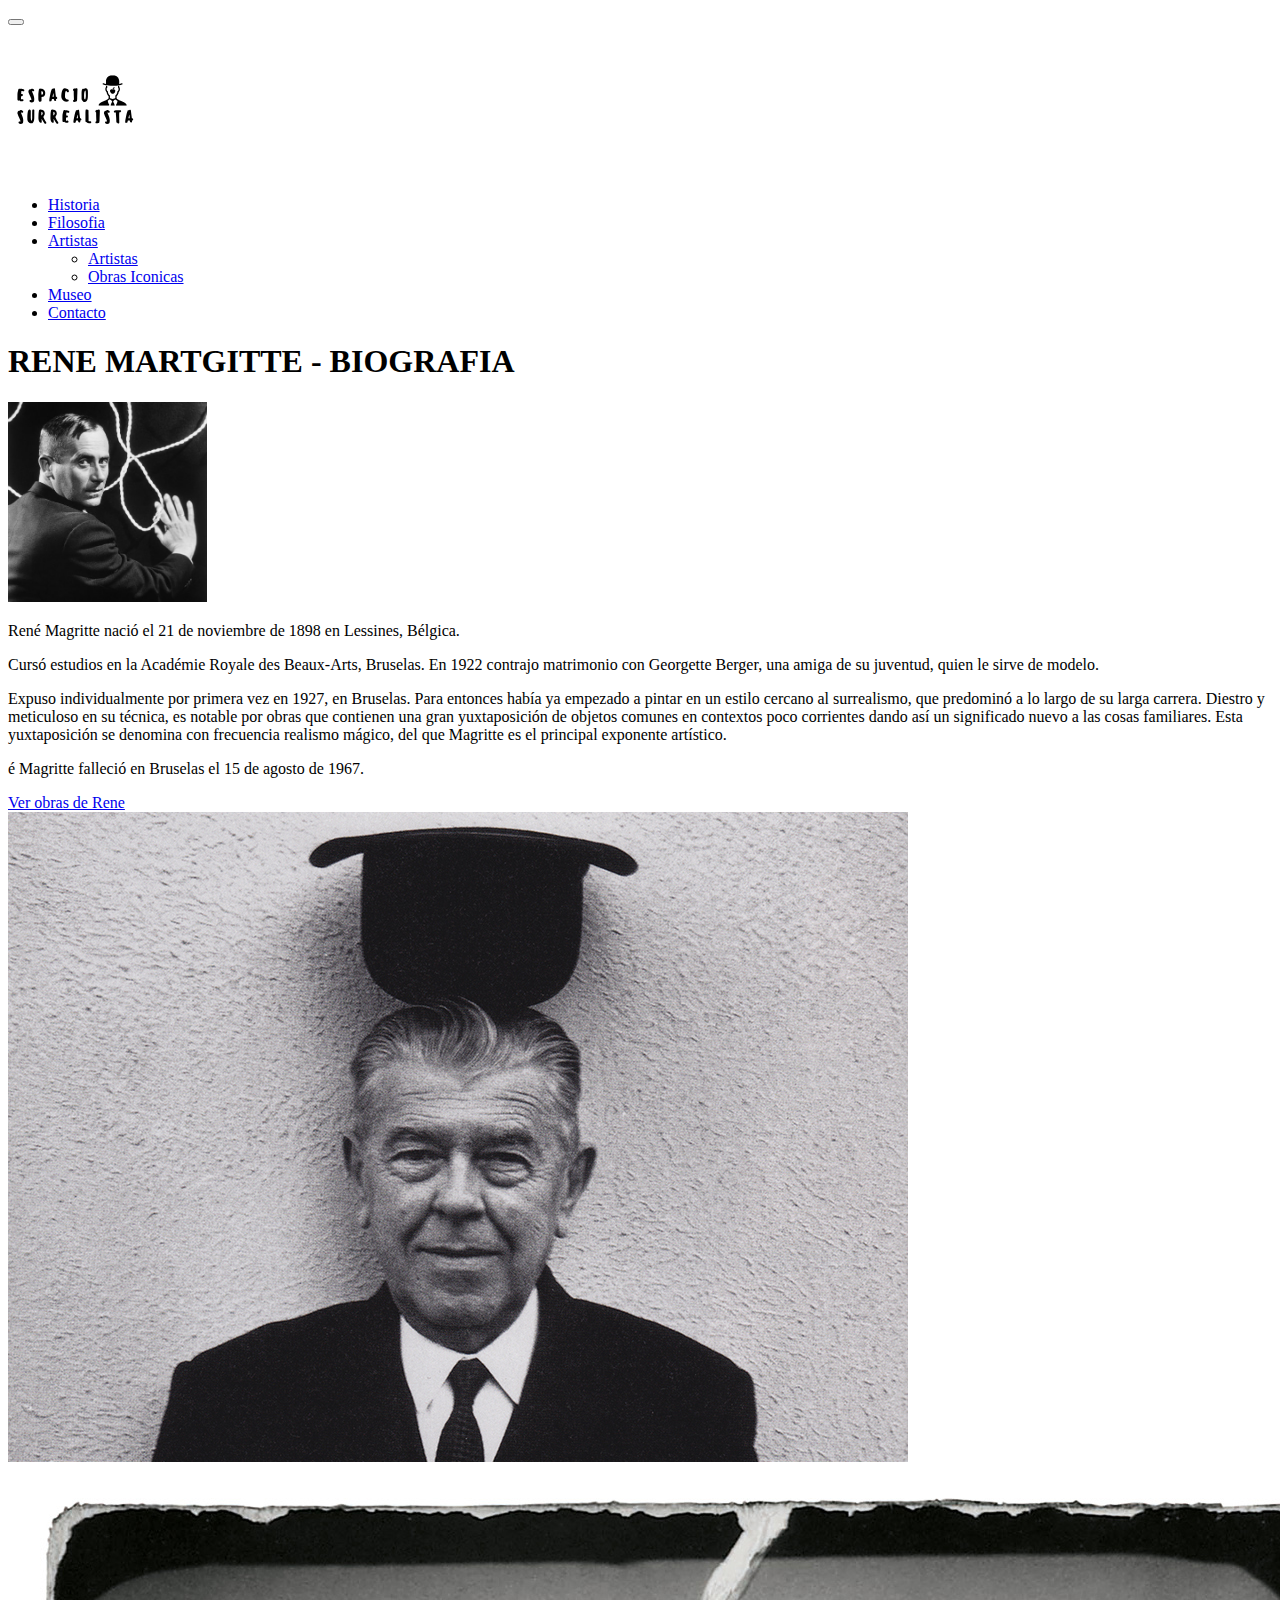
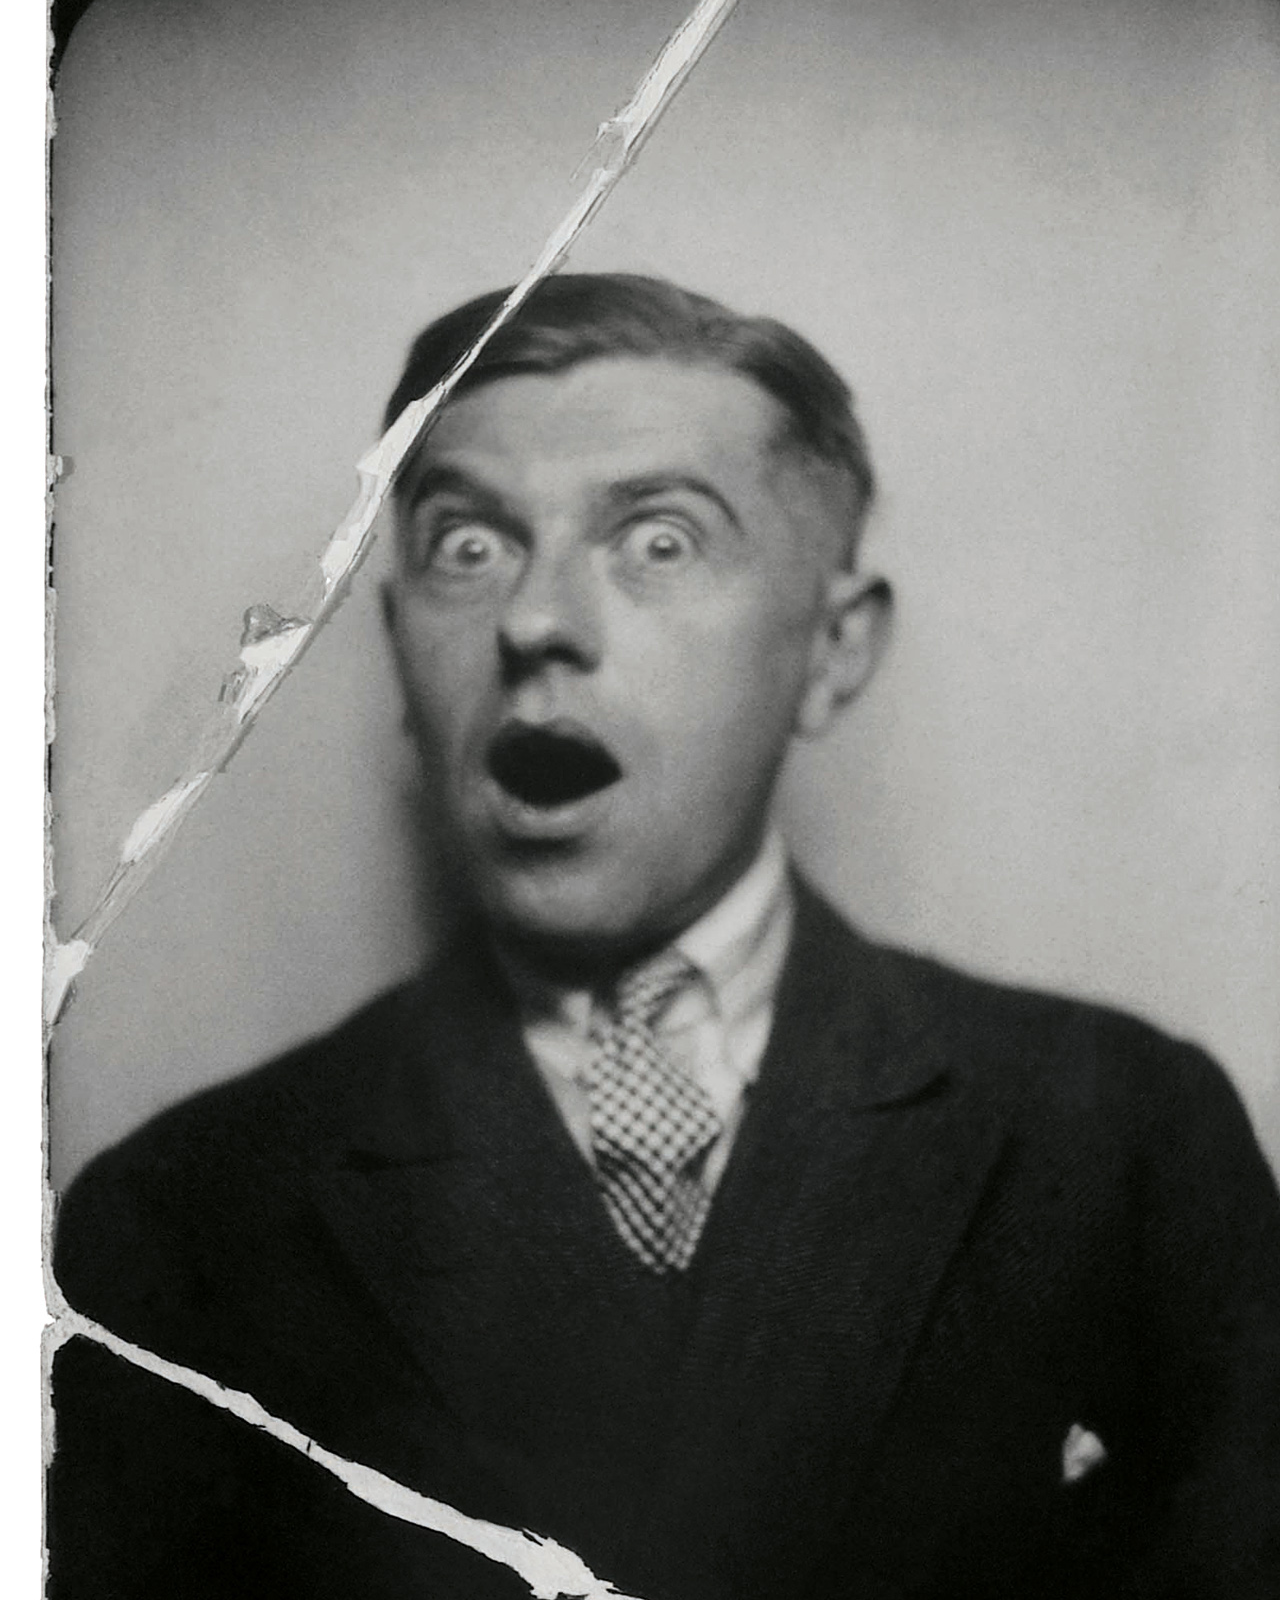
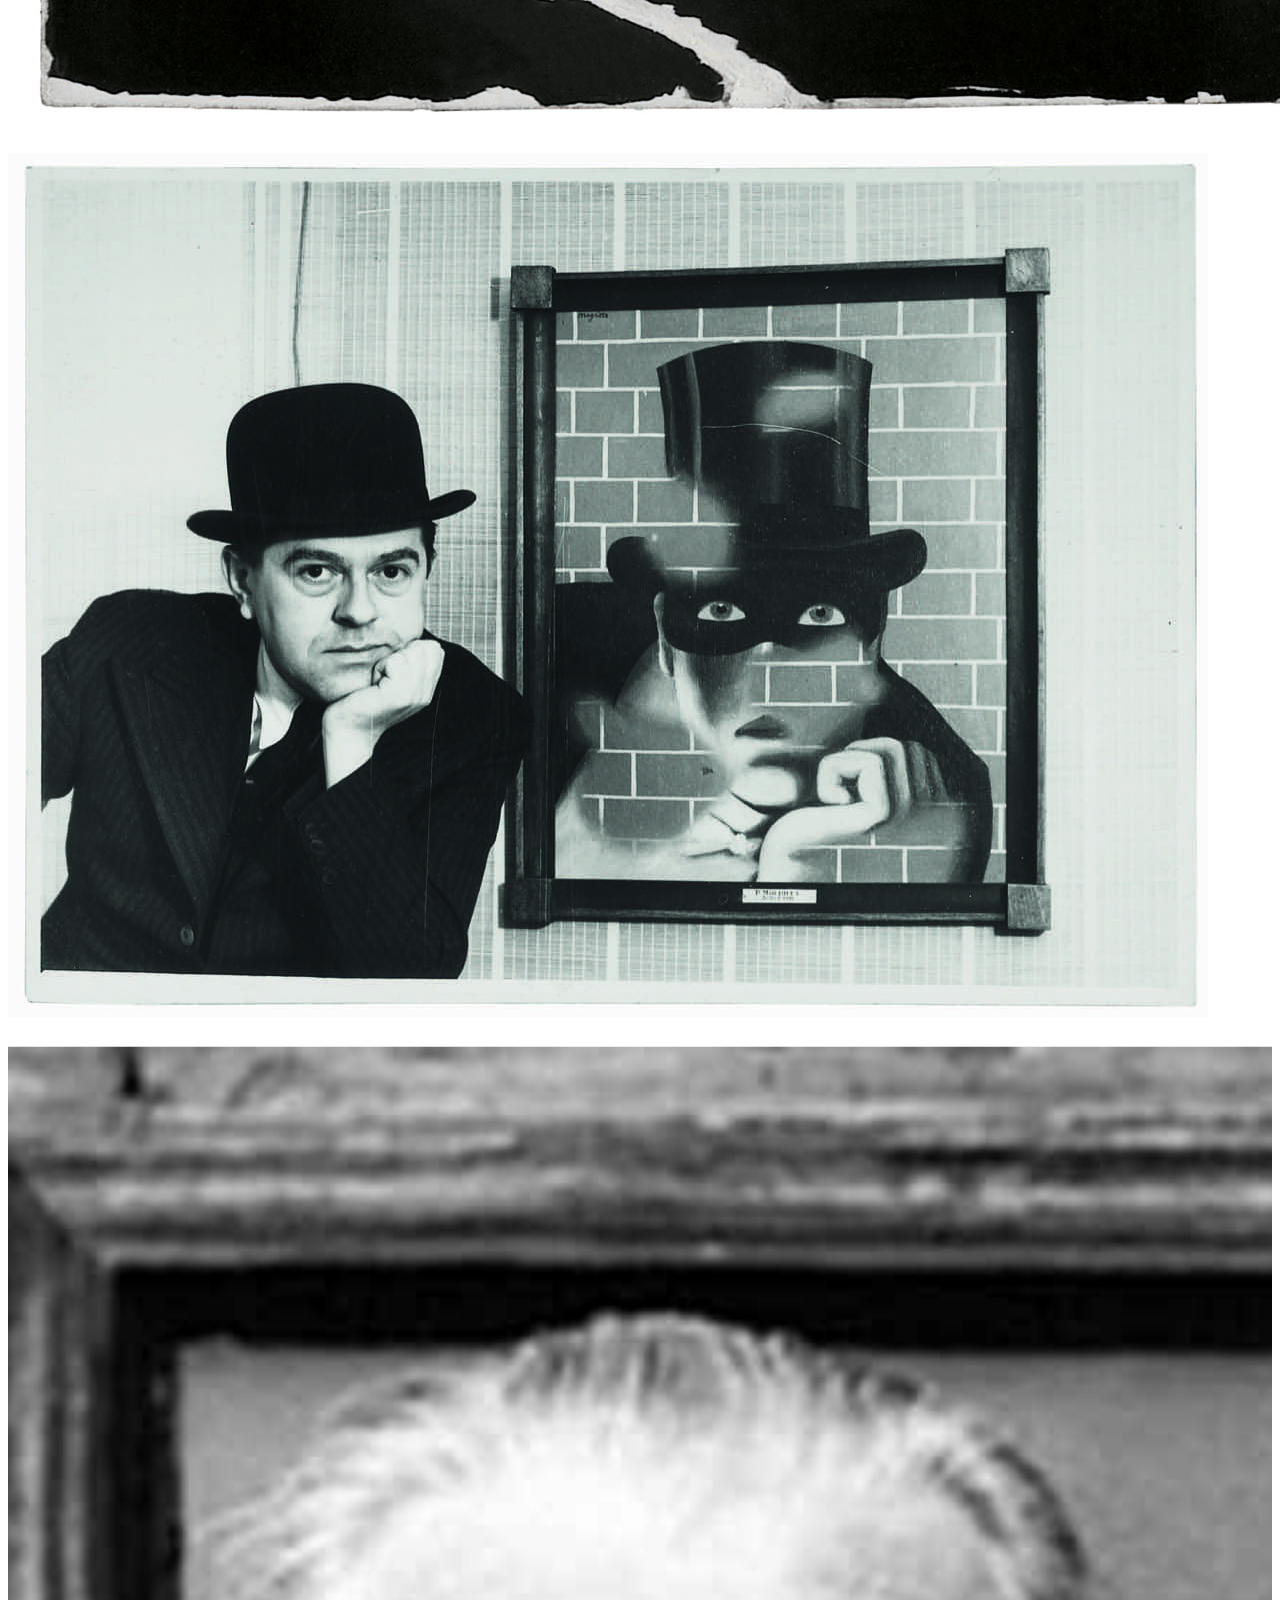
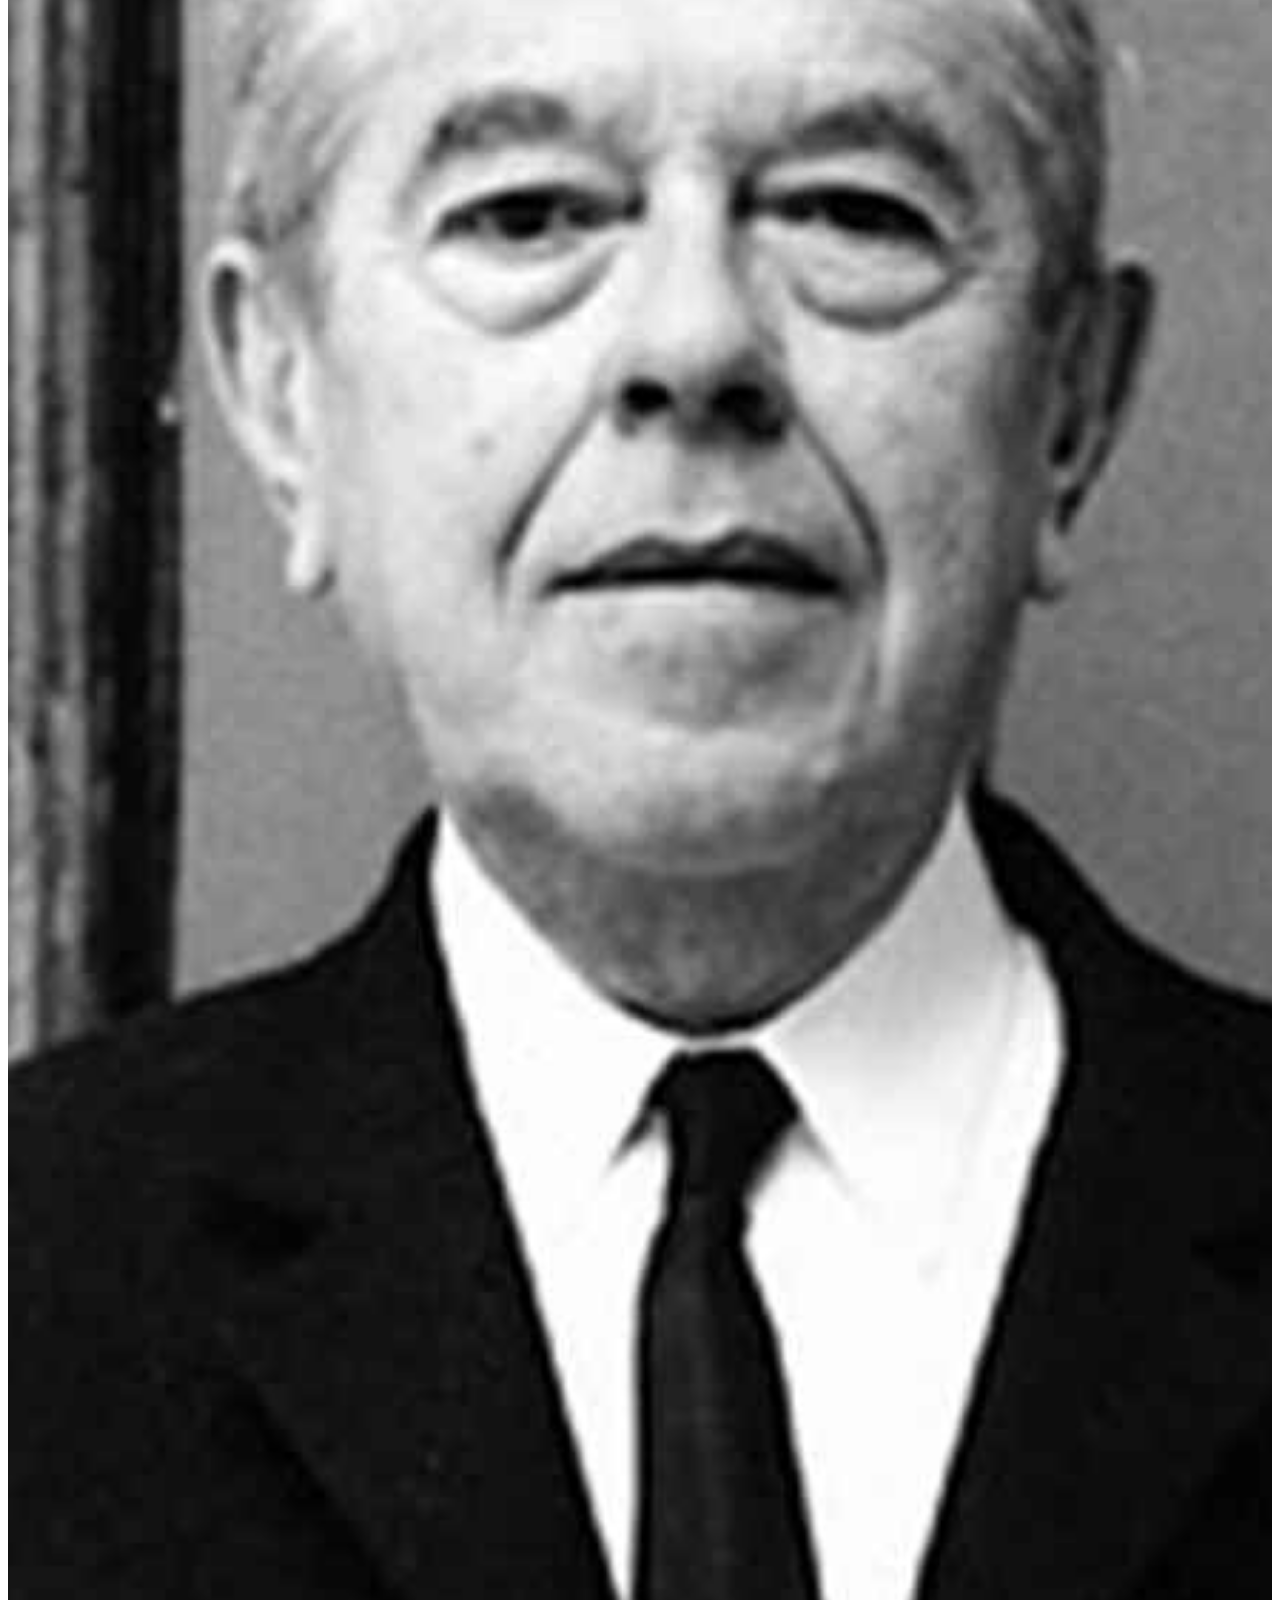
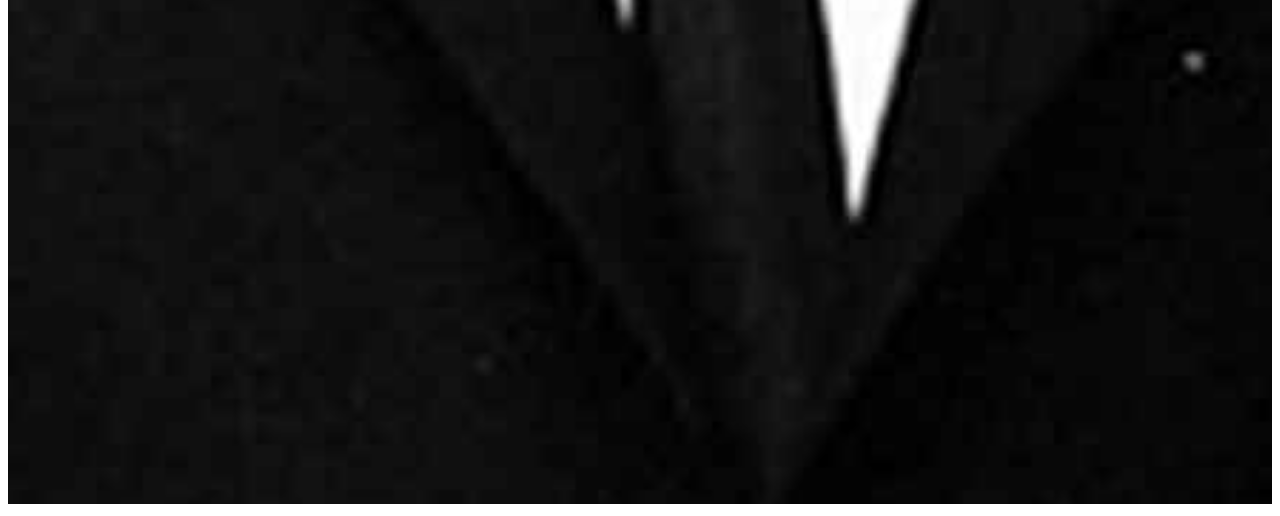
<file: artista2.html>
<!DOCTYPE html>
<html lang="en">

<head>
    <meta charset="UTF-8">
    <meta http-equiv="X-UA-Compatible" content="IE=edge">
    <meta name="viewport" content="width=device-width, initial-scale=1.0">
    <title>RENE MARTGITTE</title>
    <link href="https://cdn.jsdelivr.net/npm/bootstrap@5.1.3/dist/css/bootstrap.min.css" rel="stylesheet"
        integrity="sha384-1BmE4kWBq78iYhFldvKuhfTAU6auU8tT94WrHftjDbrCEXSU1oBoqyl2QvZ6jIW3" crossorigin="anonymous">
    <link rel="stylesheet" href="artista.css">
</head>
<header>
    <nav class="navbar navbar-expand-lg navbar-light bg-light">
        <div class="container-fluid">
            <button class="navbar-toggler" type="button" data-bs-toggle="collapse"
                data-bs-target="#navbarSupportedContent" aria-controls="navbarSupportedContent" aria-expanded="false"
                aria-label="Toggle navigation">
                <span class="navbar-toggler-icon"></span>
            </button>
            <div class="collapse navbar-collapse" id="navbarSupportedContent">
                <div class="container">
                    <a class="navbar-brand" href="index.html">
                        <img src="images/logocontipito.svg" alt="" height="150">
                    </a>
                </div>
                <ul class="navbar-nav me-auto mb-2 mb-lg-0">
                    <li class="nav-item">
                        <a class="active nav-link h3" href="historia.html">Historia</a>
                    </li>
                    <li class="nav-item">
                        <a class="nav-link h3" href="filosofia.html">Filosofia</a>
                    </li>
                    <li class="nav-item dropdown ">
                        <a class="active nav-link dropdown-toggle h3" href="artistas.html" id="navbarDropdown" role="button"
                            data-bs-toggle="dropdown" aria-expanded="false">
                            Artistas
                        </a>
                        <ul class="dropdown-menu" aria-labelledby="navbarDropdown">
                            <li><a class="dropdown-item h3 nav-link" href="artistas.html">Artistas</a></li>
                            <li><a class="dropdown-item h3 nav-link" href="obras-iconicas.html">Obras Iconicas</a></li>
                        </ul>
                    </li>

                    <li class="nav-item">
                        <a class="nav-link h3" href="museos.html">Museo</a>
                    </li>
                    <li class="nav-item">
                        <a class="nav-link h3" href="contacto.html">Contacto</a>
                    </li>

                </ul>
            </div>
        </div>
    </nav>
</header>

<body>
    <h1 class="text-center">RENE MARTGITTE - BIOGRAFIA</h1>
    <div class="container">
        <div class="row py-4">
            <div class="col-5"><img class="img-fluid" height="200" src="images/artista2.jpg" alt=""></div>
            <div class="col-7 fs-5">

                <p>René Magritte nació el 21 de noviembre de 1898 en Lessines, Bélgica.</p>
                <p>Cursó estudios en la Académie Royale des Beaux-Arts, Bruselas. En 1922 contrajo matrimonio con
                    Georgette Berger, una amiga de su juventud, quien le sirve de modelo.</p>

                <p> Expuso individualmente por primera vez en 1927, en Bruselas. Para entonces había ya empezado a
                    pintar en un estilo cercano al surrealismo, que predominó a lo largo de su larga carrera. Diestro y
                    meticuloso en su técnica, es notable por obras que contienen una gran yuxtaposición de objetos
                    comunes en contextos poco corrientes dando así un significado nuevo a las cosas familiares. Esta
                    yuxtaposición se denomina con frecuencia realismo mágico, del que Magritte es el principal exponente
                    artístico.</p>


                <p>é Magritte falleció en Bruselas el 15 de agosto de 1967.</p>

            </div>
        </div>
        <a href="obras-iconicas.html#obras-margitte" class="btn btn-primary btn-lg w-100 my-3">Ver obras de Rene</a>
        <div class="row">

            <div class="col-6">
                <img class="img-fluid m-0 p-0" src="images/renebio1.jpg" />
                <img class="img-fluid m-0 p-0" src="images/renebio3.jpg" />


            </div>
            <div class="col-6">
                <img class="img-fluid m-0 p-0" src="images/renebio2.jpeg" />
                <img class="img-fluid m-0 p-0" src="images/renebio4.svg" />
            </div>
        </div>
    </div>

</body>

</html>

<script src="https://cdn.jsdelivr.net/npm/bootstrap@5.1.3/dist/js/bootstrap.bundle.min.js"
    integrity="sha384-ka7Sk0Gln4gmtz2MlQnikT1wXgYsOg+OMhuP+IlRH9sENBO0LRn5q+8nbTov4+1p" crossorigin="anonymous">
    </script>
</file>
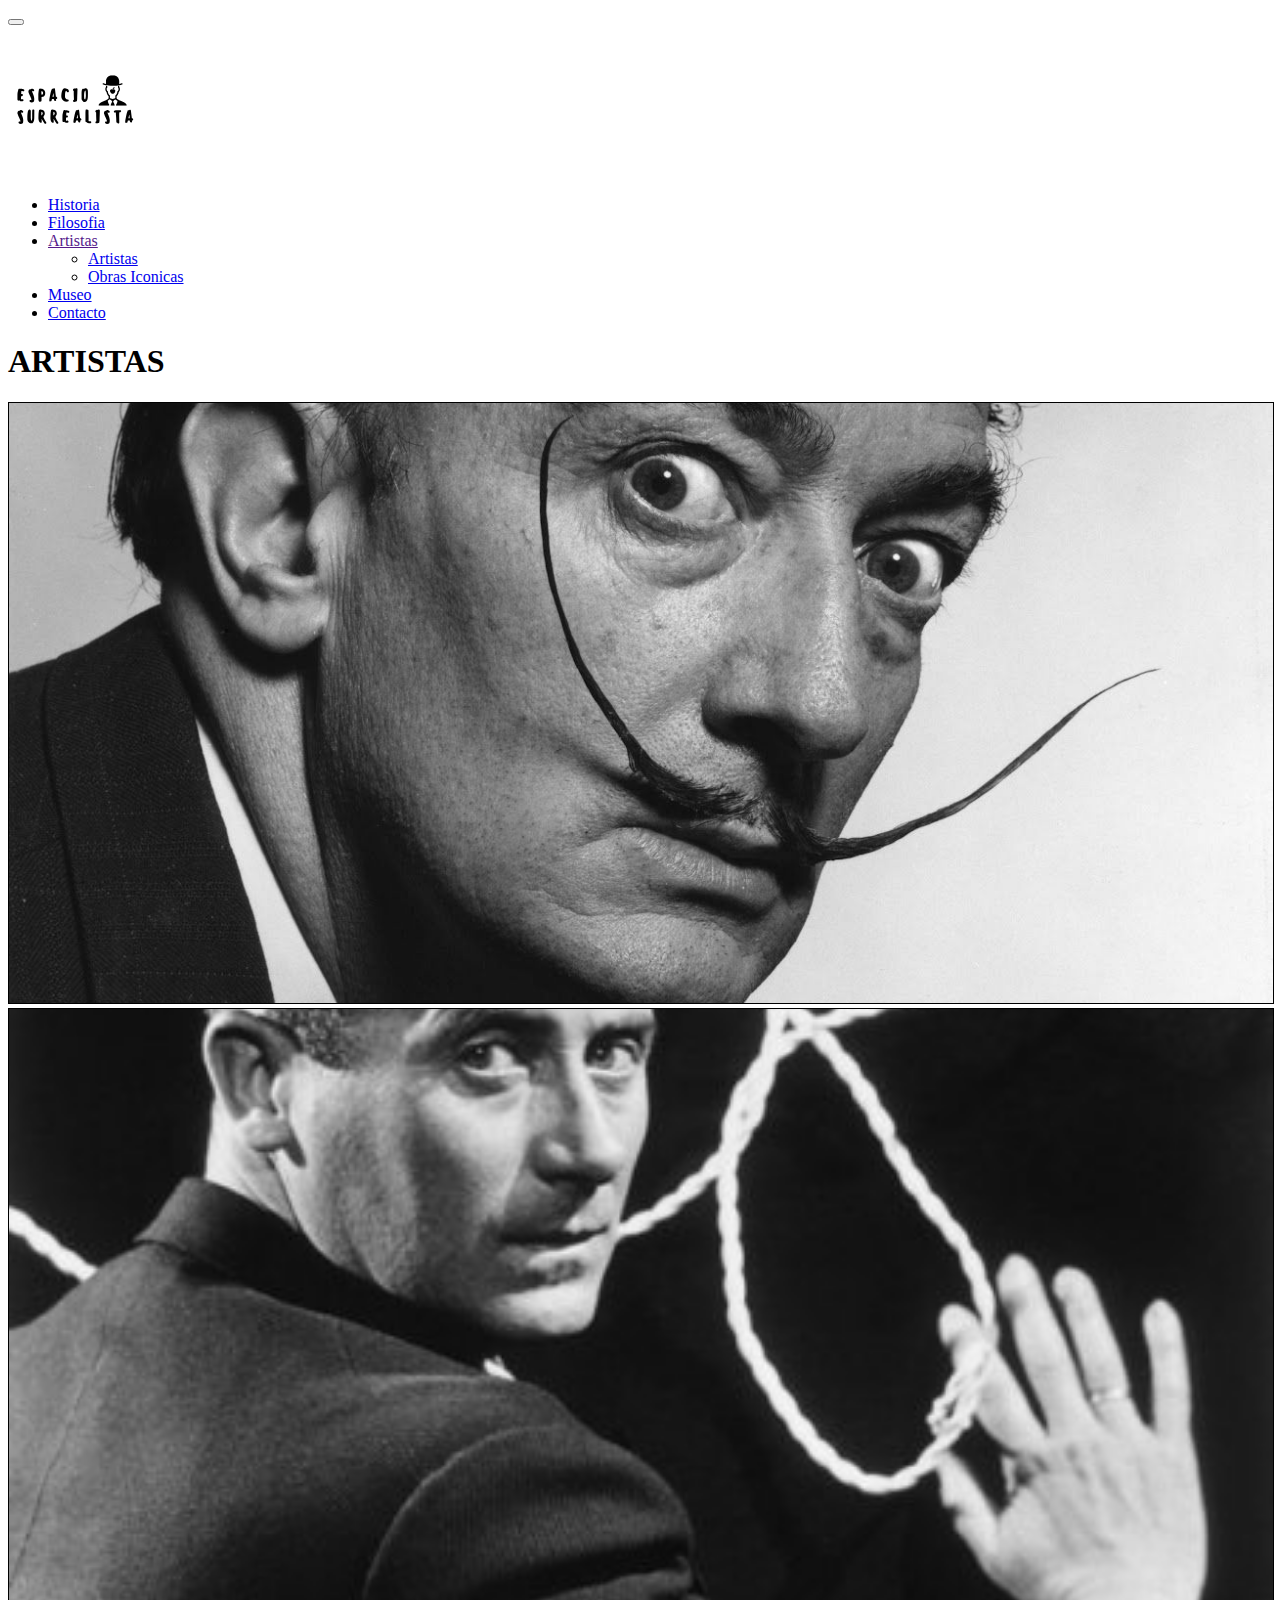
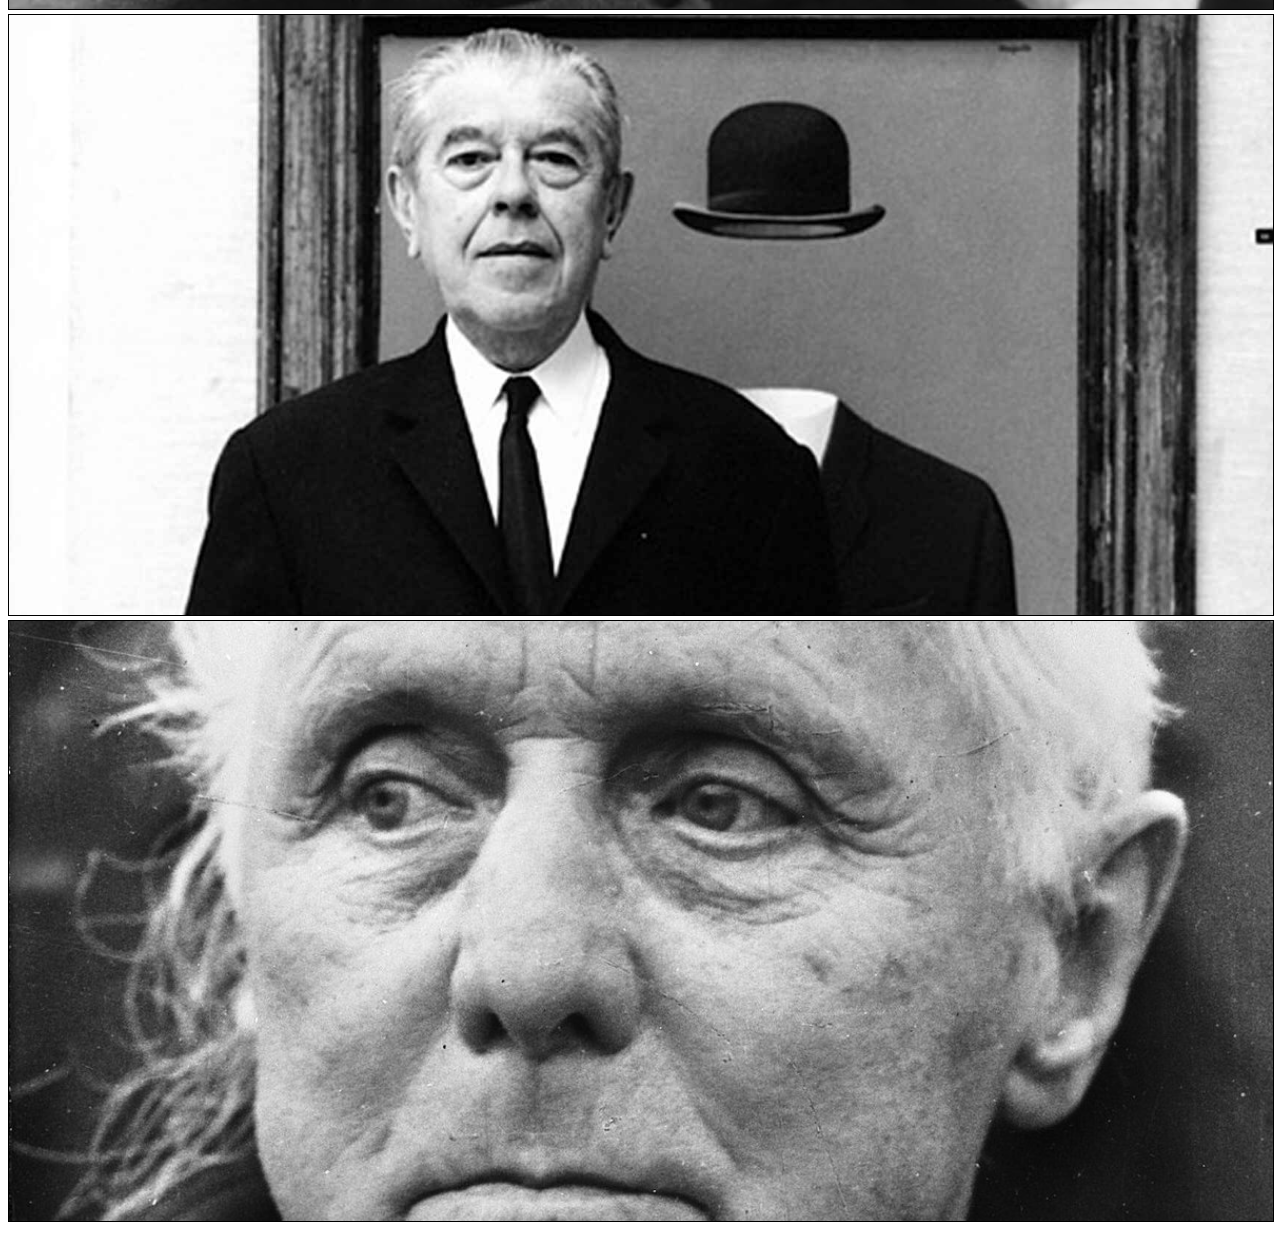
<file: artistas.html>
<!DOCTYPE html>
<html lang="en">

<head>
    <meta charset="UTF-8">
    <meta http-equiv="X-UA-Compatible" content="IE=edge">
    <meta name="viewport" content="width=device-width, initial-scale=1.0">
    <title>Artistas</title>
    <link href="https://cdn.jsdelivr.net/npm/bootstrap@5.1.3/dist/css/bootstrap.min.css" rel="stylesheet"
        integrity="sha384-1BmE4kWBq78iYhFldvKuhfTAU6auU8tT94WrHftjDbrCEXSU1oBoqyl2QvZ6jIW3" crossorigin="anonymous">
    <link rel="stylesheet" href="artistas.css">
</head>
<header>
    <nav class="navbar navbar-expand-lg navbar-light bg-light">
        <div class="container-fluid">
            <button class="navbar-toggler" type="button" data-bs-toggle="collapse"
                data-bs-target="#navbarSupportedContent" aria-controls="navbarSupportedContent" aria-expanded="false"
                aria-label="Toggle navigation">
                <span class="navbar-toggler-icon"></span>
            </button>
            <div class="collapse navbar-collapse" id="navbarSupportedContent">
                <div class="container">
                    <a class="navbar-brand" href="index.html">
                        <img src="images/logocontipito.svg" alt="" height="150">
                    </a>
                </div>
                <ul class="navbar-nav me-auto mb-2 mb-lg-0">
                    <li class="nav-item">
                        <a class="nav-link h3" href="historia.html">Historia</a>
                    </li>
                    <li class="nav-item">
                        <a class="nav-link h3" href="filosofia.html">Filosofia</a>
                    </li>
                    <li class="nav-item dropdown ">
                        <a class="active nav-link dropdown-toggle h3" href="" id="navbarDropdown" role="button"
                            data-bs-toggle="dropdown" aria-expanded="false">
                            Artistas
                        </a>
                        <ul class="dropdown-menu" aria-labelledby="navbarDropdown">
                            <li><a class="dropdown-item h3 nav-link" href="artistas.html">Artistas</a></li>
                            <li><a class="dropdown-item h3 nav-link" href="obras-iconicas.html">Obras Iconicas</a></li>
                        </ul>
                    </li>

                    <li class="nav-item">
                        <a class="nav-link h3" href="museos.html">Museo</a>
                    </li>
                    <li class="nav-item">
                        <a class="nav-link h3" href="contacto.html">Contacto</a>
                    </li>

                </ul>
            </div>
        </div>
    </nav>
</header>

<body>
    <h1 class="text-center historia-titulo mb-0">ARTISTAS<br>
    </h1>
    <div class="container">
        <div class="row py-4">
            <div class="col-3"><a href="artista1.html"><img class="img-fluid artista" height="200" src="images/artista1.jpg" alt=""></a></div>
            <div class="col-3"><a href="artista2.html"><img class="img-fluid artista" height="200" src="images/artista2.jpg" alt=""></a></div>
            <div class="col-3"><a href="artista3.html"><img class="img-fluid artista" height="200" src="images/artista3.jpg" alt=""></a></div>
            <div class="col-3"><a href="artista4.html"><img class="img-fluid artista" height="200" src="images/artista4.jpg" alt=""></a></div>
</body>

</html>

<script src="https://cdn.jsdelivr.net/npm/bootstrap@5.1.3/dist/js/bootstrap.bundle.min.js"
    integrity="sha384-ka7Sk0Gln4gmtz2MlQnikT1wXgYsOg+OMhuP+IlRH9sENBO0LRn5q+8nbTov4+1p" crossorigin="anonymous">
    </script>
</file>
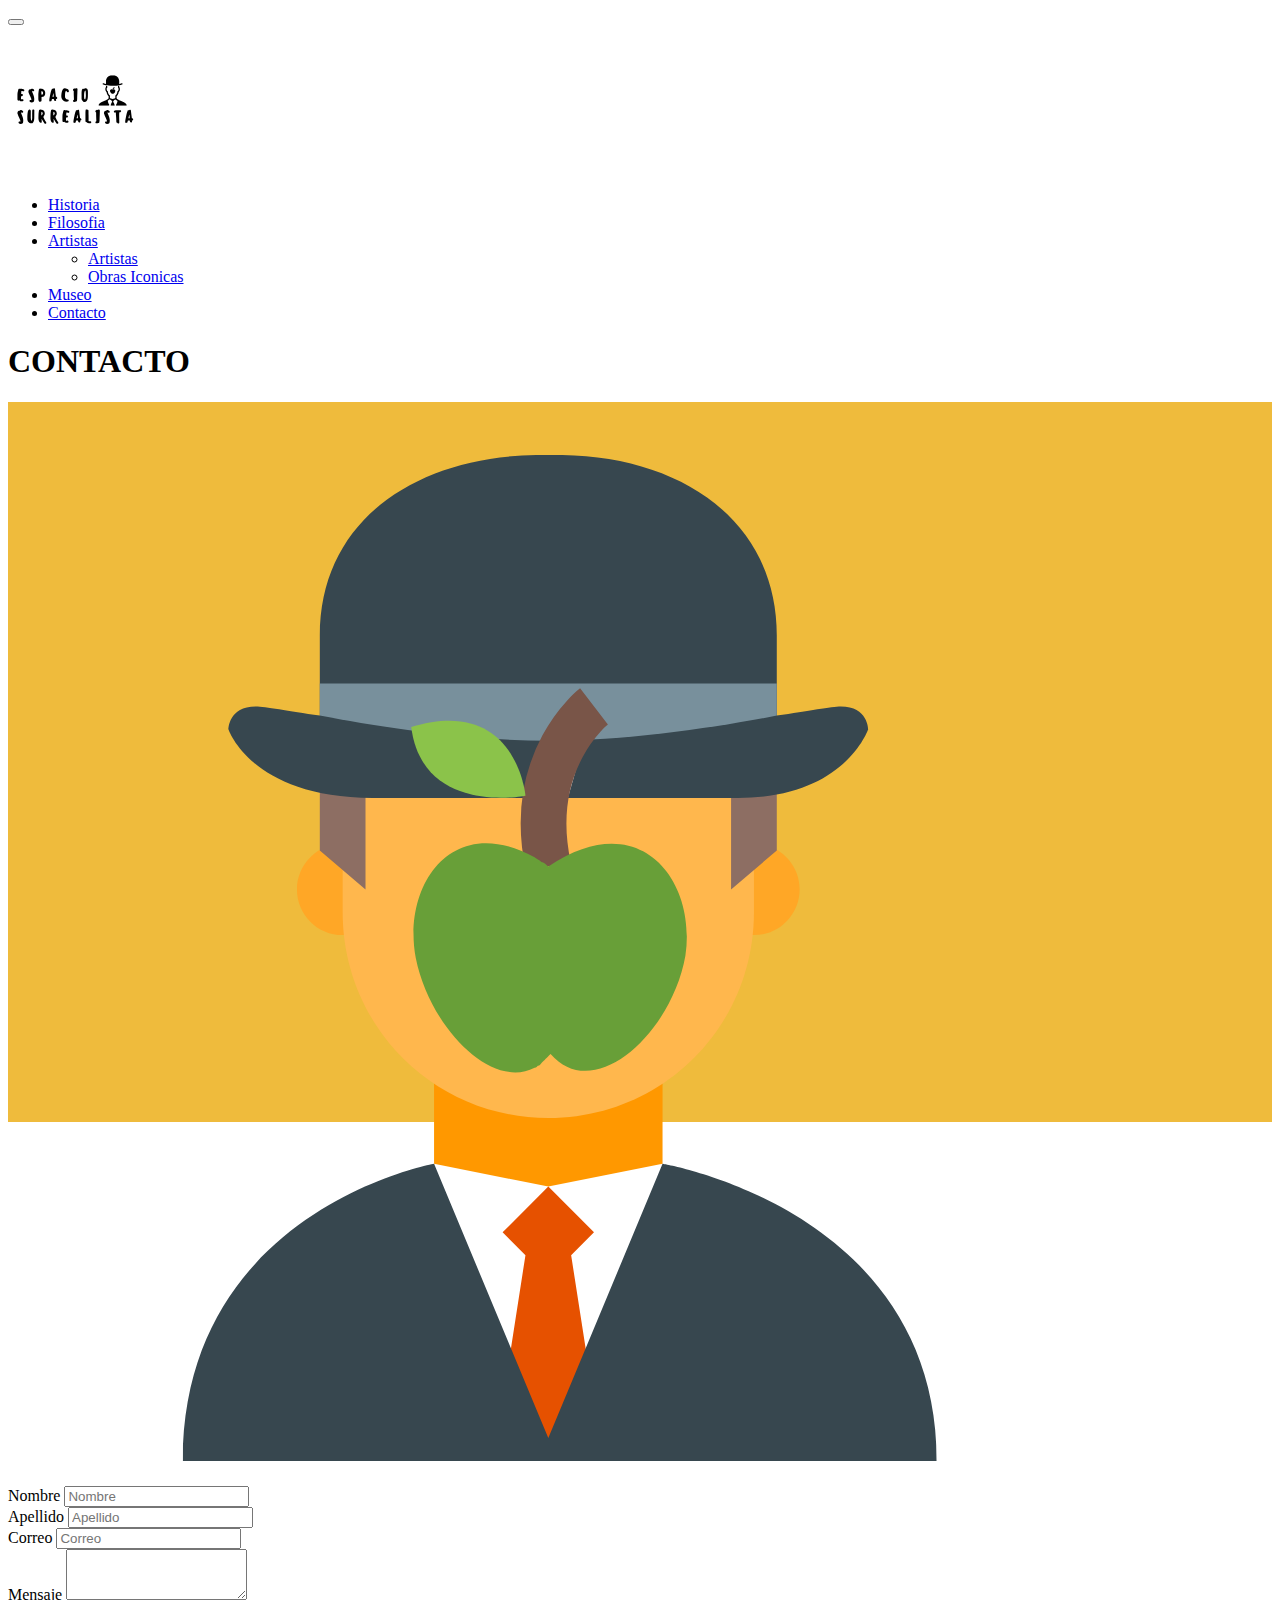
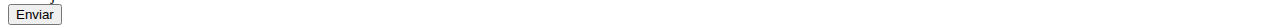
<file: contacto.html>
<!DOCTYPE html>
<html lang="en">

<head>
    <meta charset="UTF-8">
    <meta http-equiv="X-UA-Compatible" content="IE=edge">
    <meta name="viewport" content="width=device-width, initial-scale=1.0">
    <title>Contacto</title>
    <link href="https://cdn.jsdelivr.net/npm/bootstrap@5.1.3/dist/css/bootstrap.min.css" rel="stylesheet"
        integrity="sha384-1BmE4kWBq78iYhFldvKuhfTAU6auU8tT94WrHftjDbrCEXSU1oBoqyl2QvZ6jIW3" crossorigin="anonymous">
    <link rel="stylesheet" href="contacto.css">

</head>
<header>
    <nav class="navbar navbar-expand-lg navbar-light bg-light">
        <div class="container-fluid">
            <button class="navbar-toggler" type="button" data-bs-toggle="collapse"
                data-bs-target="#navbarSupportedContent" aria-controls="navbarSupportedContent" aria-expanded="false"
                aria-label="Toggle navigation">
                <span class="navbar-toggler-icon"></span>
            </button>
            <div class="collapse navbar-collapse" id="navbarSupportedContent">
                <div class="container">
                    <a class="navbar-brand" href="index.html">
                        <img src="images/logocontipito.svg" alt="" height="150">
                    </a>
                </div>
                <ul class="navbar-nav me-auto mb-2 mb-lg-0">
                    <li class="nav-item">
                        <a class=" nav-link h3" href="historia.html">Historia</a>
                    </li>
                    <li class="nav-item">
                        <a class="nav-link h3" href="filosofia.html">Filosofia</a>
                    </li>
                    <li class="nav-item dropdown ">
                        <a class="active nav-link dropdown-toggle h3" href="artistas.html" id="navbarDropdown" role="button"
                            data-bs-toggle="dropdown" aria-expanded="false">
                            Artistas
                        </a>
                        <ul class="dropdown-menu" aria-labelledby="navbarDropdown">
                            <li><a class="dropdown-item h3 nav-link" href="artistas.html">Artistas</a></li>
                            <li><a class="dropdown-item h3 nav-link" href="obras-iconicas.html">Obras Iconicas</a></li>
                        </ul>
                    </li>

                    <li class="nav-item">
                        <a class="nav-link h3" href="museos.html">Museo</a>
                    </li>
                    <li class="nav-item">
                        <a class="nav-link active h3" href="contacto.html">Contacto</a>
                    </li>

                </ul>
            </div>
        </div>
    </nav>
</header>

<body>
    <h1 class="text-center">CONTACTO</h1>
    <div class="container">
        <div class="row py-4">
            <div class="col-5"><img src="images/tipocolorsvg.svg" class="img-fluid" alt=""></div>
            <div class="col-7 fs-5">
                <form action="sendContact.php" id="contactForm" method="post">
                    <div class="form-group">
                        <label for="">Nombre</label>
                        <input type="text" class="form-control" name="nombre" id="" aria-describedby="helpId"
                            placeholder="Nombre">
                    </div>
                    <div class="form-group">
                        <label for="">Apellido</label>
                        <input type="text" class="form-control" name="apellido" id="" aria-describedby="helpId"
                            placeholder="Apellido">
                    </div>
                    <div class="form-group">
                        <label for="">Correo</label>
                        <input type="email" class="form-control" name="mail" id="" aria-describedby="helpId"
                            placeholder="Correo">
                    </div>
                    <div class="form-group">
                        <label for="">Mensaje</label>
                        <textarea class="form-control" name="mensaje" id="" rows="3"></textarea>
                    </div>
                    <button type="submit" class="btn btn-primary mt-3 text-center btn-lg w-100">Enviar</button>
                </form>
            </div>
        </div>
    </div>

</body>

</html>

<script src="https://cdn.jsdelivr.net/npm/bootstrap@5.1.3/dist/js/bootstrap.bundle.min.js"
    integrity="sha384-ka7Sk0Gln4gmtz2MlQnikT1wXgYsOg+OMhuP+IlRH9sENBO0LRn5q+8nbTov4+1p" crossorigin="anonymous">
    </script>
</file>
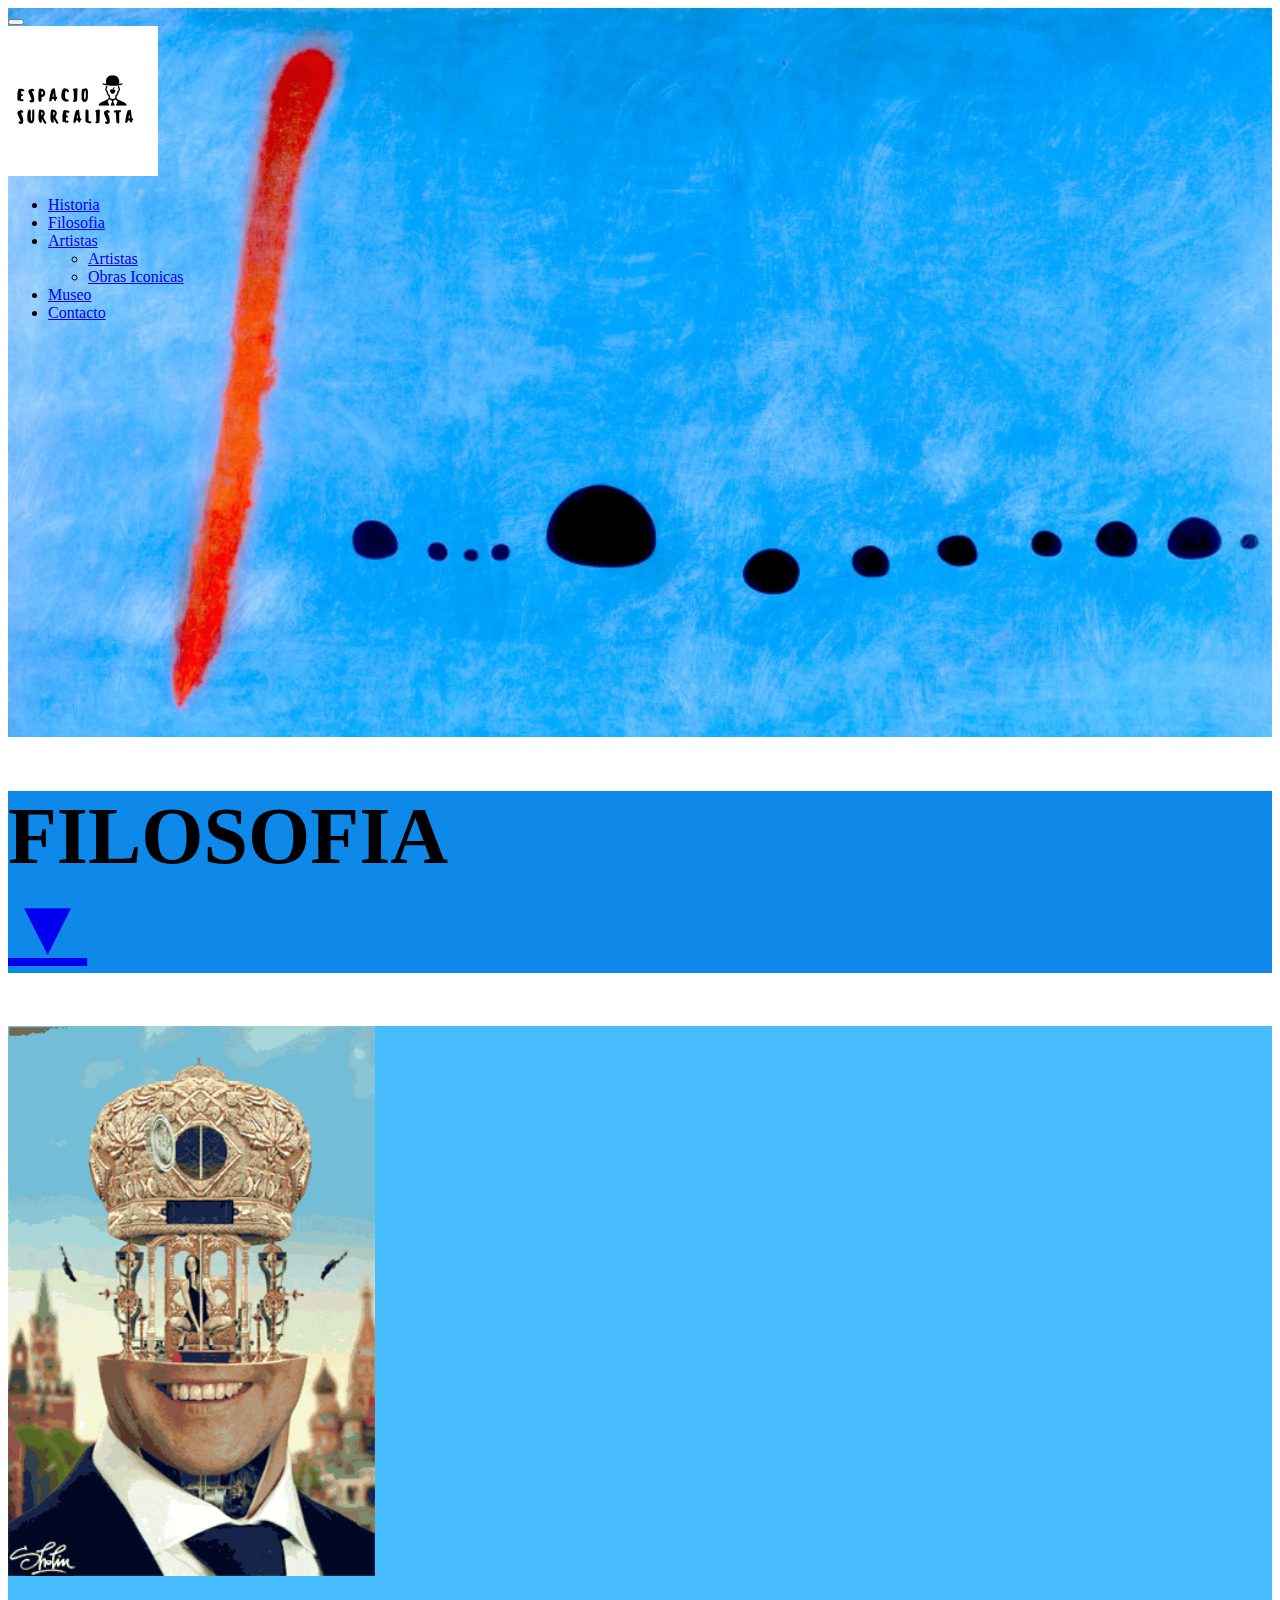
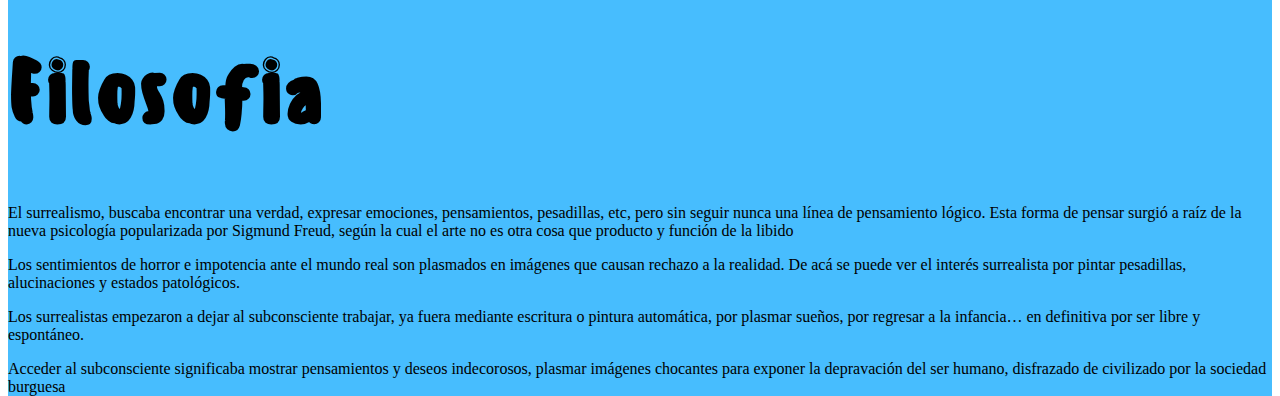
<file: filosofia.html>
<!DOCTYPE html>
<html lang="en">

<head>
    <meta charset="UTF-8">
    <meta http-equiv="X-UA-Compatible" content="IE=edge">
    <meta name="viewport" content="width=device-width, initial-scale=1.0">
    <title>Filosofia</title>
    <link href="https://cdn.jsdelivr.net/npm/bootstrap@5.1.3/dist/css/bootstrap.min.css" rel="stylesheet"
        integrity="sha384-1BmE4kWBq78iYhFldvKuhfTAU6auU8tT94WrHftjDbrCEXSU1oBoqyl2QvZ6jIW3" crossorigin="anonymous">
    <link rel="stylesheet" href="filosofia.css">
    <link rel="stylesheet" href="css/fontawesome.min.css">

</head>
<header>
    <nav class="navbar navbar-expand-lg navbar-light bg-light">
        <div class="container-fluid">
            <button class="navbar-toggler" type="button" data-bs-toggle="collapse"
                data-bs-target="#navbarSupportedContent" aria-controls="navbarSupportedContent" aria-expanded="false"
                aria-label="Toggle navigation">
                <span class="navbar-toggler-icon"></span>
            </button>
            <div class="collapse navbar-collapse" id="navbarSupportedContent">
                <div class="container">
                    <a class="navbar-brand" href="index.html">
                        <img src="images/logocontipito.svg" alt="" height="150">
                    </a>
                </div>
                <ul class="navbar-nav me-auto mb-2 mb-lg-0">
                    <li class="nav-item">
                        <a class=" nav-link h3" href="historia.html">Historia</a>
                    </li>
                    <li class="nav-item">
                        <a class="nav-link active h3" href="filosofia.html">Filosofia</a>
                    </li>
                    <li class="nav-item dropdown ">
                        <a class="nav-link dropdown-toggle h3" href="artistas.html" id="navbarDropdown" role="button"
                            data-bs-toggle="dropdown" aria-expanded="false">
                            Artistas
                        </a>
                        <ul class="dropdown-menu" aria-labelledby="navbarDropdown">
                            <li><a class="dropdown-item h3 nav-link" href="artistas.html">Artistas</a></li>
                            <li><a class="dropdown-item h3 nav-link" href="obras-iconicas.html">Obras Iconicas</a></li>
                        </ul>
                    </li>

                    <li class="nav-item">
                        <a class="nav-link h3" href="museos.html">Museo</a>
                    </li>
                    <li class="nav-item">
                        <a class="nav-link h3" href="contacto.html">Contacto</a>
                    </li>

                </ul>
            </div>
        </div>
    </nav>
</header>

<body>
    <h1 class="text-center filosofia-titulo mb-0">FILOSOFIA<br>
        <a href="#seccion-filosofia" class="text-center text-decoration-none text-dark">▼</a>
    </h1>


    <div class="filosofia-contenido pt-5" id="seccion-filosofia">
        <div class="container">
            <div class="row py-4">
                <div class="col-5 text-center">
                    <img src="images/gifa.gif" height="550" class="w-100 h-auto" alt="">
                </div>
                <div class="col-7 my-auto">
                    <h1 class="fs-1 sensei ">Filosofia</h3>
                        <p class="fs-4"> El surrealismo, buscaba encontrar una verdad, expresar emociones, pensamientos,
                            pesadillas, etc, pero sin seguir nunca una línea de pensamiento lógico. Esta forma de pensar
                            surgió a raíz de la nueva psicología popularizada por Sigmund Freud, según la cual el arte
                            no es otra cosa que producto y función de la libido</p>

                        <p class="fs-4">Los sentimientos de horror e impotencia ante el mundo real son plasmados en
                            imágenes que causan rechazo a la realidad. De acá se puede ver el interés surrealista por
                            pintar pesadillas, alucinaciones y estados patológicos. </p>

                        <p class="fs-4">Los surrealistas empezaron a dejar al subconsciente trabajar, ya fuera mediante
                            escritura o pintura automática, por plasmar sueños, por regresar a la infancia… en
                            definitiva por ser libre y espontáneo.</p>
                        <p class="fs-4">Acceder al subconsciente significaba mostrar pensamientos y deseos indecorosos,
                            plasmar imágenes chocantes para exponer la depravación del ser humano, disfrazado de
                            civilizado por la sociedad burguesa</p>

                </div>
            </div>
        </div>


    </div>

</body>

</html>

<script src="https://cdn.jsdelivr.net/npm/bootstrap@5.1.3/dist/js/bootstrap.bundle.min.js"
    integrity="sha384-ka7Sk0Gln4gmtz2MlQnikT1wXgYsOg+OMhuP+IlRH9sENBO0LRn5q+8nbTov4+1p" crossorigin="anonymous">
    </script>
</file>
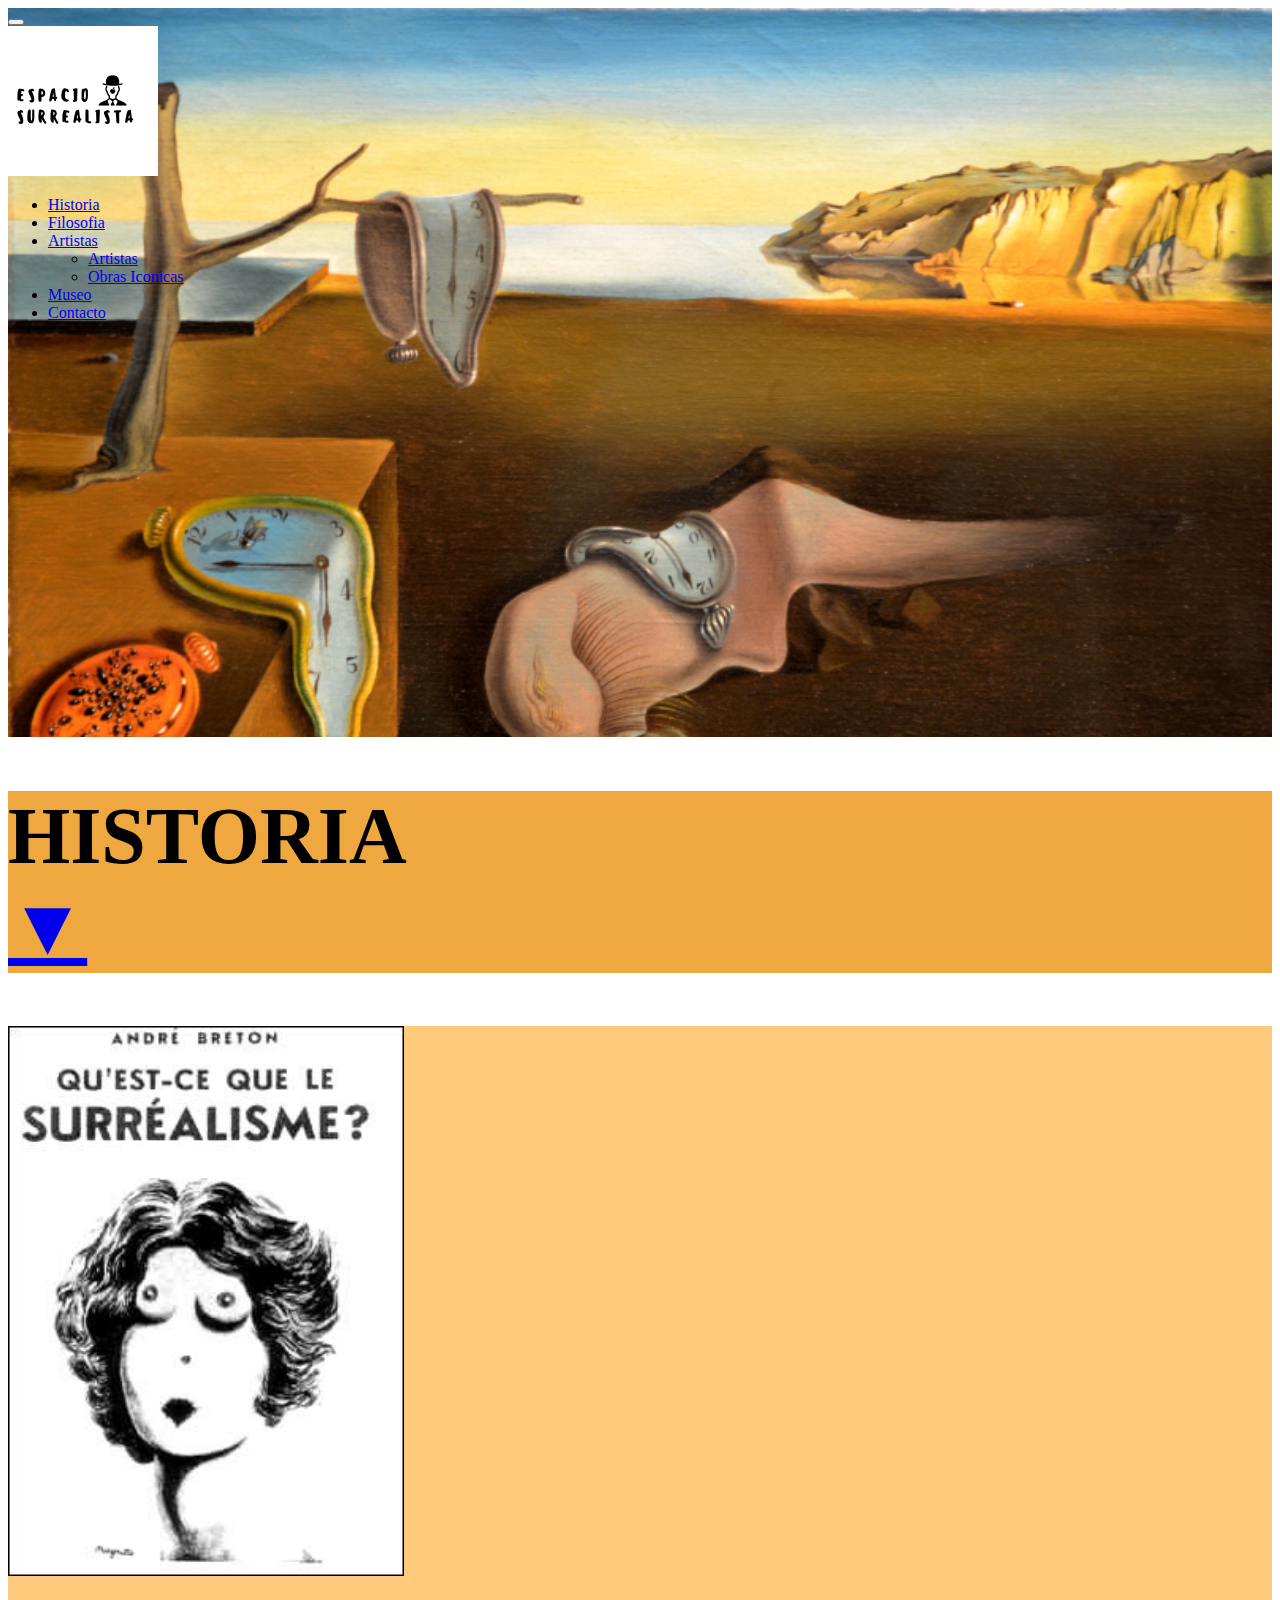
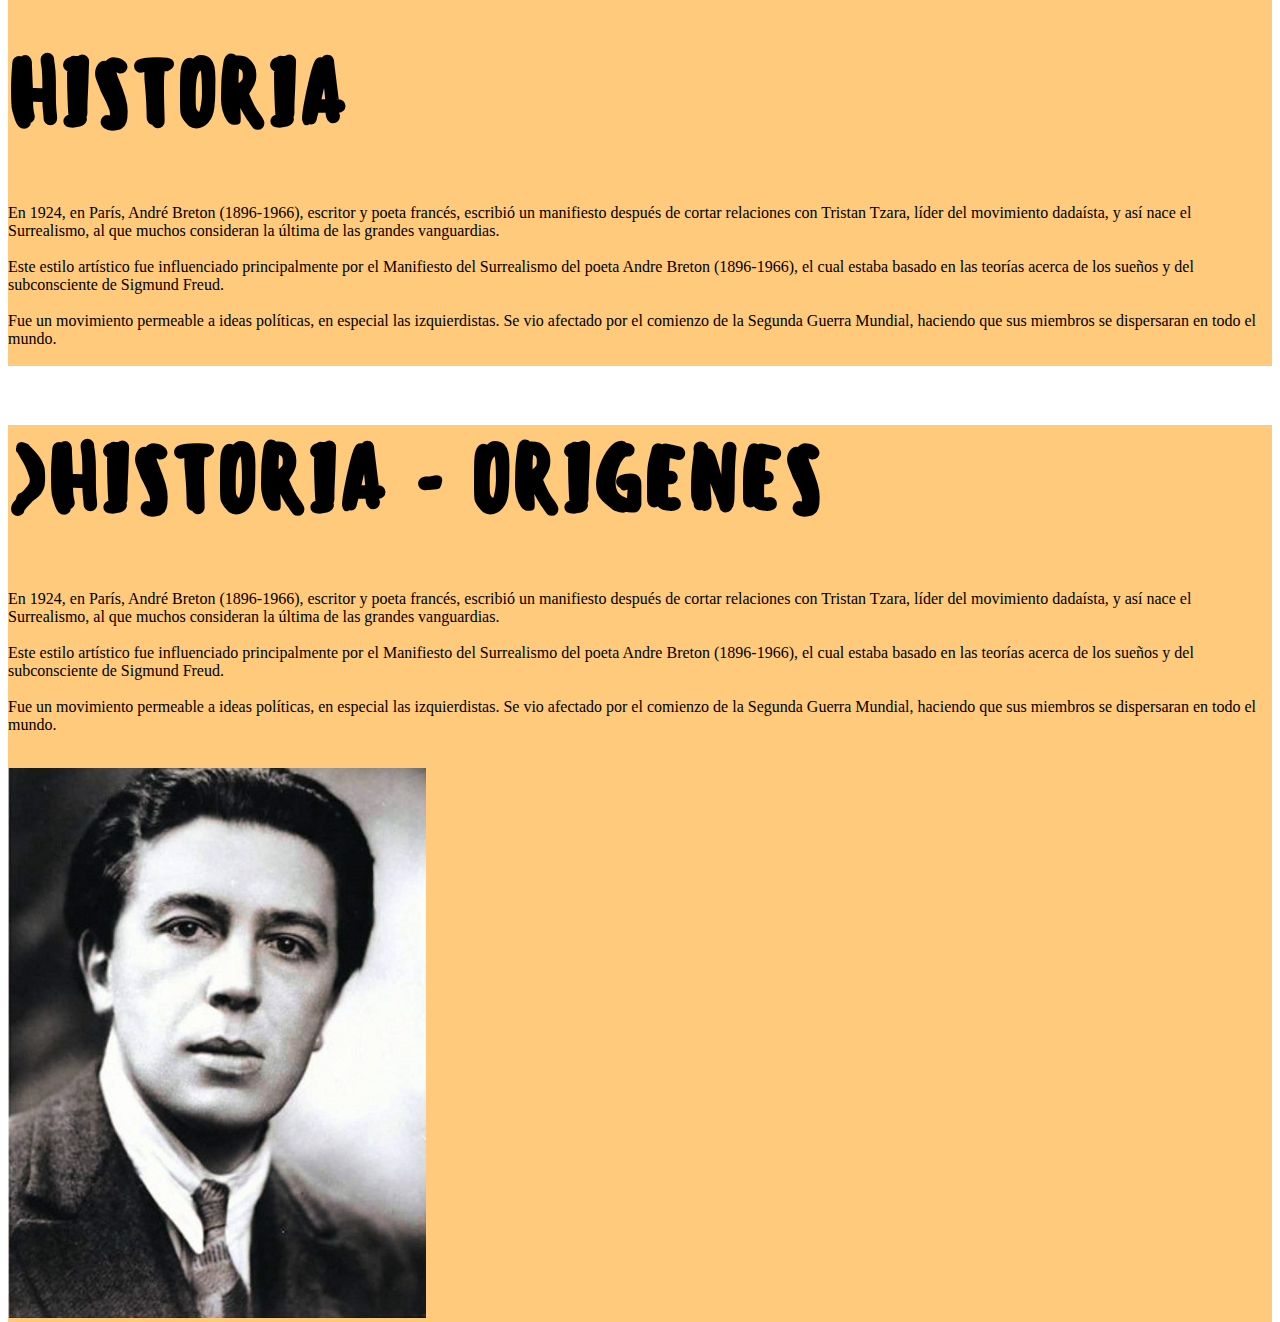
<file: historia.html>
<!DOCTYPE html>
<html lang="en">

<head>
    <meta charset="UTF-8">
    <meta http-equiv="X-UA-Compatible" content="IE=edge">
    <meta name="viewport" content="width=device-width, initial-scale=1.0">
    <title>Historia</title>
    <link href="https://cdn.jsdelivr.net/npm/bootstrap@5.1.3/dist/css/bootstrap.min.css" rel="stylesheet"
        integrity="sha384-1BmE4kWBq78iYhFldvKuhfTAU6auU8tT94WrHftjDbrCEXSU1oBoqyl2QvZ6jIW3" crossorigin="anonymous">
    <link rel="stylesheet" href="historia.css">
    <link rel="stylesheet" href="css/fontawesome.min.css">

</head>
<header>
    <nav class="navbar navbar-expand-lg navbar-light bg-light">
        <div class="container-fluid">
            <button class="navbar-toggler" type="button" data-bs-toggle="collapse"
                data-bs-target="#navbarSupportedContent" aria-controls="navbarSupportedContent" aria-expanded="false"
                aria-label="Toggle navigation">
                <span class="navbar-toggler-icon"></span>
            </button>
            <div class="collapse navbar-collapse" id="navbarSupportedContent">
                <div class="container">
                    <a class="navbar-brand" href="index.html">
                        <img src="images/logocontipito.svg" alt="" height="150">
                    </a>
                </div>
                <ul class="navbar-nav me-auto mb-2 mb-lg-0">
                    <li class="nav-item active">
                        <a class="active nav-link h3" href="historia.html">Historia</a>
                    </li>
                    <li class="nav-item">
                        <a class="nav-link h3" href="filosofia.html">Filosofia</a>
                    </li>
                    <li class="nav-item dropdown">
                        <a class="nav-link dropdown-toggle h3" href="artistas.html" id="navbarDropdown" role="button"
                            data-bs-toggle="dropdown" aria-expanded="false">
                            Artistas
                        </a>
                        <ul class="dropdown-menu" aria-labelledby="navbarDropdown">
                            <li><a class="dropdown-item h3 nav-link" href="artistas.html">Artistas</a></li>
                            <li><a class="dropdown-item h3 nav-link" href="obras-iconicas.html">Obras Iconicas</a></li>
                        </ul>
                    </li>

                    <li class="nav-item">
                        <a class="nav-link h3" href="museos.html">Museo</a>
                    </li>
                    <li class="nav-item">
                        <a class="nav-link h3" href="contacto.html">Contacto</a>
                    </li>

                </ul>
            </div>
        </div>
    </nav>
</header>

<body>
    <h1 class="text-center historia-titulo mb-0">HISTORIA<br>
        <a href="#seccion-historia" class="text-center text-decoration-none text-dark">▼</a>
    </h1>


    <div class="historia-contenido pt-5" id="seccion-historia">
        <div class="container">
            <div class="row py-4">
                <div class="col-5 text-center">
                    <img src="images/manifesto.png" height="550" alt="">
                </div>
                <div class="col-7 my-auto">
                    <h1 class="fs-1 sensei">HISTORIA</h3>
                        <p class="fs-4 text-secondary">
                            En 1924, en París, André Breton (1896-1966), escritor y poeta francés, escribió un
                            manifiesto
                            después de cortar relaciones con Tristan Tzara, líder del movimiento dadaísta, y así nace el
                            Surrealismo, al que muchos consideran la última de las grandes vanguardias. <br><br>

                            Este estilo artístico fue influenciado principalmente por el Manifiesto del Surrealismo del
                            poeta
                            Andre Breton (1896-1966), el cual estaba basado en las teorías acerca de los sueños y del
                            subconsciente de Sigmund Freud.<br><br>

                            Fue un movimiento permeable a ideas políticas, en especial las izquierdistas. Se vio
                            afectado por el
                            comienzo de la Segunda Guerra Mundial, haciendo que sus miembros se dispersaran en todo el
                            mundo.<br><br>
                        </p>
                </div>
            </div>
            <div class="row mt-5 py-4">
                <div class="col-7 my-auto">
                    <h1 class="fs-1 sensei">>HISTORIA - ORIGENES</h1>
                    <p class="fs-4 text-secondary">
                        En 1924, en París, André Breton (1896-1966), escritor y poeta francés, escribió un
                        manifiesto
                        después de cortar relaciones con Tristan Tzara, líder del movimiento dadaísta, y así nace el
                        Surrealismo, al que muchos consideran la última de las grandes vanguardias. <br><br>

                        Este estilo artístico fue influenciado principalmente por el Manifiesto del Surrealismo del
                        poeta
                        Andre Breton (1896-1966), el cual estaba basado en las teorías acerca de los sueños y del
                        subconsciente de Sigmund Freud.<br><br>

                        Fue un movimiento permeable a ideas políticas, en especial las izquierdistas. Se vio
                        afectado por el
                        comienzo de la Segunda Guerra Mundial, haciendo que sus miembros se dispersaran en todo el
                        mundo.<br><br>
                    </p>
                </div>
                <div class="col-5 text-center">
                    <img src="images/breton.png" height="550" alt="">

                </div>
            </div>
        </div>


    </div>

</body>

</html>

<script src="https://cdn.jsdelivr.net/npm/bootstrap@5.1.3/dist/js/bootstrap.bundle.min.js"
    integrity="sha384-ka7Sk0Gln4gmtz2MlQnikT1wXgYsOg+OMhuP+IlRH9sENBO0LRn5q+8nbTov4+1p" crossorigin="anonymous">
    </script>
</file>
<file: artista.css>
.artistaimg{
    color:red;
    width: auto;
    padding: 0;
    margin:0;
}
</file>
<file: artistas.css>
@font-face {
    font-family: sensei;
    src: url(fonts/Sensei-Medium.ttf);
}

.sensei {
    font-family: sensei;
    font-size: 5.5em;
}

.artista {
    min-height: 600px !important;
    width: 100% !important;
    object-fit: cover;
    transition: 0.5s all ease-in-out;
    border: 1px solid black;
}

.artista:hover {
    transform: scale(1.5);
    min-height: 600px !important;
    width: 100% !important;
    transition: 0.5s all ease-in-out;
}
</file>
<file: contacto.css>
body > .container{
    background-color: #efbb3c;
    height: 80%;
}
html,body{
    height: 100%;
}
</file>
<file: filosofia.css>
@font-face {
    font-family: sensei;
    src: url(fonts/Sensei-Medium.ttf);
  }

.sensei {
    font-family: sensei;
    font-size: 5.5em;
}
header{
    background-image: url("images/joan3.jpg");
    height: 100%;
    background-size: 100%;
    background-size: cover;
}

hr{
    margin-bottom: -20px;
    /* border: 10px solid black; */
}

.filosofia-contenido > .container > .row{
    background-color: #00a3feb8;
}

.filosofia-titulo{
    font-size: 80px;
    background-color: #0e88e9;
}
html,body{
    height: 90%;
    scroll-behavior: smooth;
}
</file>
<file: historia.css>
@font-face {
    font-family: sensei;
    src: url(fonts/Sensei-Medium.ttf);
  }

.sensei {
    font-family: sensei;
    font-size: 5.5em;
}
header{
    background-image: url("images/dali1.jpg");
    height: 100%;
    background-size: 100%;
    background-size: cover;
}

hr{
    margin-bottom: -20px;
    /* border: 10px solid black; */
}

.historia-contenido > .container > .row{
    background-color: #ffca7b;
}

.historia-titulo{
    font-size: 80px;
    background-color: #efa83f;
}
html,body{
    height: 90%;
    scroll-behavior: smooth;
}
</file>
